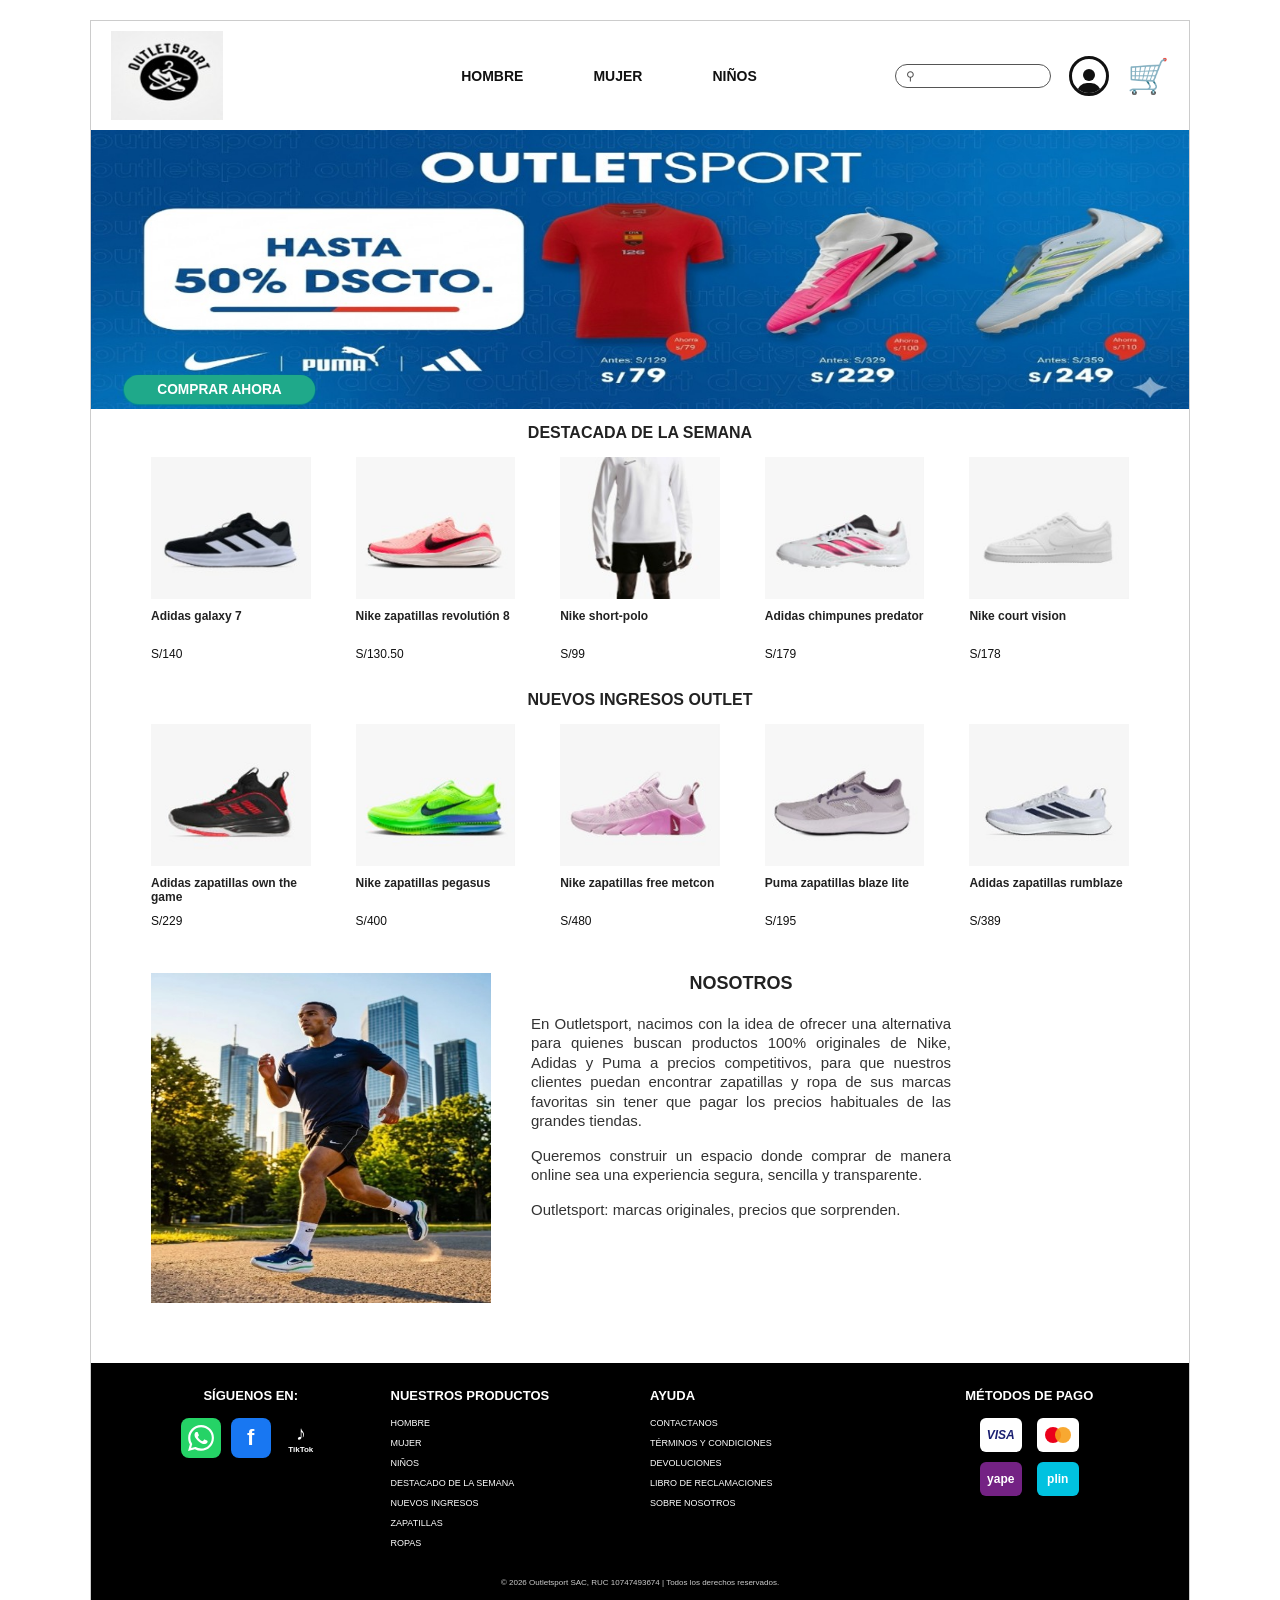
<file: outletsport-main/index.html>
<!DOCTYPE html>
<html lang="es">
<head>
    <meta charset="UTF-8">
    <meta name="viewport" content="width=device-width, initial-scale=1.0">
    <title>OutletSport</title>
    <link rel="stylesheet" href="css/index.css">
</head>
<body>

    <div class="contenedor">

        <header class="encabezado">
            <div class="logo">
                <img src="img/hombres/img logo.jpg" alt="Logo OutletSport">
            </div>

            <nav class="menu">
                <a href="hombre.html">HOMBRE</a>
                <a href="#mujer">MUJER</a>
                <a href="#ninos">NIÑOS</a>
            </nav>

            <div class="acciones">
                <div class="busqueda">
                    <span class="lupa">&#9906;</span>
                    <input type="search" aria-label="Buscar productos">
                </div>

                <a href="#cuenta" class="icono-cuenta" aria-label="Mi cuenta">
                    <span class="cabeza"></span>
                    <span class="cuerpo"></span>
                </a>

                <a href="#carrito" class="icono-carrito" aria-label="Carrito">&#128722;</a>
            </div>
        </header>

        <main>
            <section class="banner" id="hombre">
                <img src="img/banner.png" alt="OutletSport: hasta 50% de descuento en Nike, Puma y Adidas">
                <a href="#destacados" class="boton-comprar">COMPRAR AHORA</a>
            </section>

            <section class="productos" id="destacados">
                <h2>DESTACADA DE LA SEMANA</h2>

                <div class="lista-productos">
                    <article class="producto">
                        <img src="img/outlet-sport/-1.jpg" alt="Adidas galaxy 7">
                        <h3>Adidas galaxy 7</h3>
                        <strong>S/140</strong>
                    </article>

                    <article class="producto">
                        <img src="img/outlet-sport/-2.jpg" alt="Nike zapatillas revolution 8">
                        <h3>Nike zapatillas revolutión 8</h3>
                        <strong>S/130.50</strong>
                    </article>

                    <article class="producto">
                        <img src="img/outlet-sport/-3.jpg" alt="Nike short-polo">
                        <h3>Nike short-polo</h3>
                        <strong>S/99</strong>
                    </article>

                    <article class="producto">
                        <img src="img/outlet-sport/-4.jpg" alt="Adidas chimpunes predator">
                        <h3>Adidas chimpunes predator</h3>
                        <strong>S/179</strong>
                    </article>

                    <article class="producto">
                        <img src="img/outlet-sport/-5.jpg" alt="Nike court vision">
                        <h3>Nike court vision</h3>
                        <strong>S/178</strong>
                    </article>
                </div>
            </section>

            <section class="productos" id="mujer">
                <h2>NUEVOS INGRESOS OUTLET</h2>

                <div class="lista-productos">
                    <article class="producto">
                        <img src="img/outlet-sport/-6.jpg" alt="Adidas zapatillas own the game">
                        <h3>Adidas zapatillas own the game</h3>
                        <strong>S/229</strong>
                    </article>

                    <article class="producto">
                        <img src="img/outlet-sport/-7.jpg" alt="Nike zapatillas pegasus">
                        <h3>Nike zapatillas pegasus</h3>
                        <strong>S/400</strong>
                    </article>

                    <article class="producto">
                        <img src="img/outlet-sport/-8.jpg" alt="Nike zapatillas free metcon">
                        <h3>Nike zapatillas free metcon</h3>
                        <strong>S/480</strong>
                    </article>

                    <article class="producto">
                        <img src="img/outlet-sport/-9.jpg" alt="Puma zapatillas blaze lite">
                        <h3>Puma zapatillas blaze lite</h3>
                        <strong>S/195</strong>
                    </article>

                    <article class="producto">
                        <img src="img/outlet-sport/-10.jpg" alt="Adidas zapatillas rumblaze">
                        <h3>Adidas zapatillas rumblaze</h3>
                        <strong>S/389</strong>
                    </article>
                </div>
            </section>

            <section class="nosotros" id="ninos">
                <img src="img/outlet-sport/corredor.jpg" alt="Deportista corriendo en la ciudad">

                <div class="texto-nosotros">
                    <h2>NOSOTROS</h2>
                    <p>
                        En Outletsport, nacimos con la idea de ofrecer una
                        alternativa para quienes buscan productos 100% originales
                        de Nike, Adidas y Puma a precios competitivos, para que
                        nuestros clientes puedan encontrar zapatillas y ropa de sus
                        marcas favoritas sin tener que pagar los precios habituales
                        de las grandes tiendas.
                    </p>
                    <p>
                        Queremos construir un espacio donde comprar de manera
                        online sea una experiencia segura, sencilla y transparente.
                    </p>
                    <p>Outletsport: marcas originales, precios que sorprenden.</p>
                </div>
            </section>
        </main>

        <footer class="pie">
            <div class="columnas-pie">
                <div class="columna">
                    <h3>SÍGUENOS EN:</h3>
                    <div class="redes">
                        <a href="#" class="red whatsapp" aria-label="WhatsApp"><svg viewBox="0 0 24 24" aria-hidden="true"><path d="M17.472 14.382c-.297-.149-1.758-.867-2.03-.967-.273-.099-.471-.148-.67.15-.197.297-.767.966-.94 1.164-.173.199-.347.223-.644.075-.297-.15-1.255-.463-2.39-1.475-.883-.788-1.48-1.761-1.653-2.059-.173-.297-.018-.458.13-.606.134-.133.298-.347.446-.52.149-.174.198-.298.298-.497.099-.198.05-.371-.025-.52-.075-.149-.669-1.612-.916-2.207-.242-.579-.487-.5-.669-.51-.173-.008-.371-.01-.57-.01-.198 0-.52.074-.792.372-.272.297-1.04 1.016-1.04 2.479 0 1.462 1.065 2.875 1.213 3.074.149.198 2.096 3.2 5.077 4.487.709.306 1.262.489 1.694.625.712.227 1.36.195 1.871.118.571-.085 1.758-.719 2.006-1.413.248-.694.248-1.289.173-1.413-.074-.124-.272-.198-.57-.347m-5.421 7.403h-.004a9.87 9.87 0 0 1-5.031-1.378l-.361-.214-3.741.982.998-3.648-.235-.374a9.86 9.86 0 0 1-1.51-5.26c.001-5.45 4.436-9.884 9.888-9.884 2.64 0 5.122 1.03 6.988 2.898a9.825 9.825 0 0 1 2.893 6.994c-.003 5.45-4.437 9.884-9.885 9.884m8.413-18.297A11.815 11.815 0 0 0 12.05 0C5.495 0 .16 5.335.157 11.892c0 2.096.547 4.142 1.588 5.945L.057 24l6.305-1.654a11.882 11.882 0 0 0 5.683 1.448h.005c6.554 0 11.89-5.335 11.893-11.893a11.821 11.821 0 0 0-3.48-8.413Z"/></svg></a>
                        <a href="#" class="red facebook" aria-label="Facebook">f</a>
                        <a href="#" class="red tiktok" aria-label="TikTok">&#9834;<span>TikTok</span></a>
                    </div>
                </div>

                <div class="columna">
                    <h3>NUESTROS PRODUCTOS</h3>
                    <a href="hombre.html">HOMBRE</a>
                    <a href="#mujer">MUJER</a>
                    <a href="#ninos">NIÑOS</a>
                    <a href="#destacados">DESTACADO DE LA SEMANA</a>
                    <a href="#mujer">NUEVOS INGRESOS</a>
                    <a href="#">ZAPATILLAS</a>
                    <a href="#">ROPAS</a>
                </div>

                <div class="columna">
                    <h3>AYUDA</h3>
                    <a href="#">CONTACTANOS</a>
                    <a href="#">TÉRMINOS Y CONDICIONES</a>
                    <a href="#">DEVOLUCIONES</a>
                    <a href="#">LIBRO DE RECLAMACIONES</a>
                    <a href="#ninos">SOBRE NOSOTROS</a>
                </div>

                <div class="columna">
                    <h3>MÉTODOS DE PAGO</h3>
                    <div class="pagos">
                        <span class="pago visa">VISA</span>
                        <span class="pago mastercard"><i></i><i></i></span>
                        <span class="pago yape">yape</span>
                        <span class="pago plin">plin</span>
                    </div>
                </div>
            </div>

            <p class="copy">© 2026 Outletsport SAC, RUC 10747493674 | Todos los derechos reservados.</p>
        </footer>

    </div>

</body>
</html>
</file>
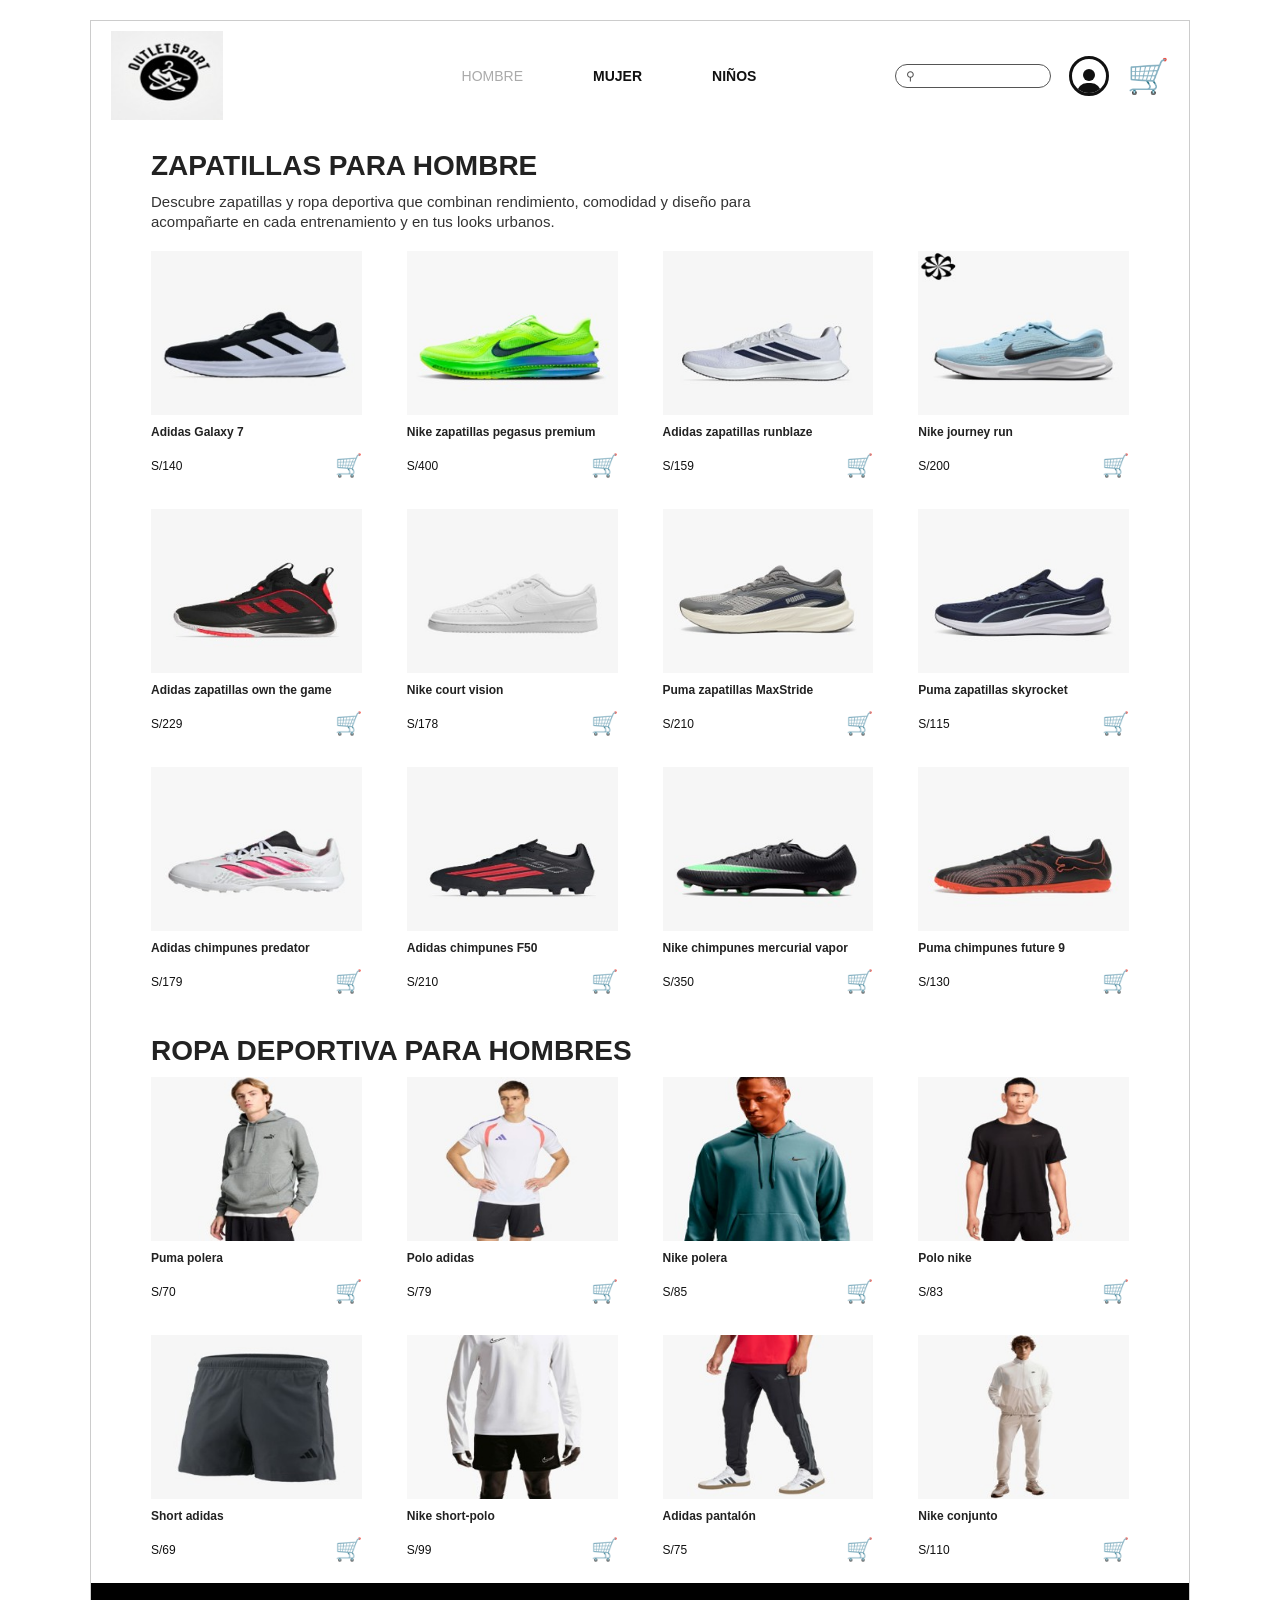
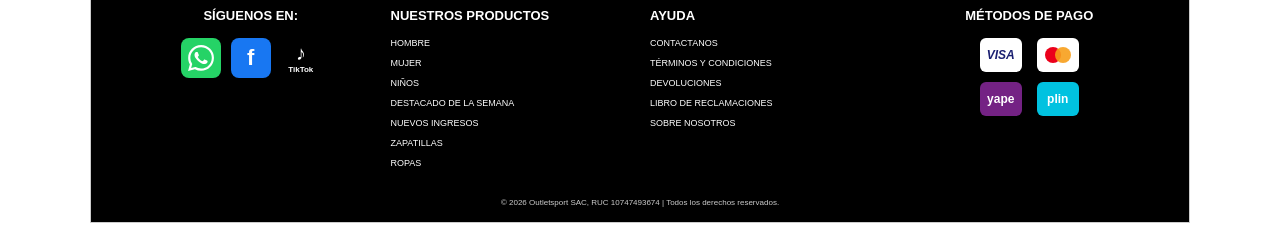
<file: outletsport-main/hombre.html>
<!DOCTYPE html>
<html lang="es">
<head>
    <meta charset="UTF-8">
    <meta name="viewport" content="width=device-width, initial-scale=1.0">
    <title>Hombre | OutletSport</title>
    <link rel="stylesheet" href="css/index.css">
    <link rel="stylesheet" href="css/hombre.css">
</head>
<body>

    <div class="contenedor">

        <header class="encabezado">
            <a href="outlet-sport.html" class="logo">
                <img src="img/hombres/img logo.jpg" alt="Logo OutletSport">
            </a>

            <nav class="menu">
                <a href="hombre.html" class="activo">HOMBRE</a>
                <a href="mujer.html">MUJER</a>
                <a href="niños.html">NIÑOS</a>
            </nav>

            <div class="acciones">
                <div class="busqueda">
                    <span class="lupa">&#9906;</span>
                    <input type="search" aria-label="Buscar productos">
                </div>

                <a href="#cuenta" class="icono-cuenta" aria-label="Mi cuenta">
                    <span class="cabeza"></span>
                    <span class="cuerpo"></span>
                </a>

                <a href="#carrito" class="icono-carrito" aria-label="Carrito">&#128722;</a>
            </div>
        </header>

        <main>
            <section class="catalogo" id="zapatillas">
                <h1>ZAPATILLAS PARA HOMBRE</h1>
                <p class="descripcion">
                    Descubre zapatillas y ropa deportiva que combinan rendimiento,
                    comodidad y diseño para acompañarte en cada entrenamiento y en
                    tus looks urbanos.
                </p>

                <div class="lista-catalogo">
                    <article class="item">
                        <img src="img/hombres/img 1.jpg" alt="Adidas Galaxy 7">
                        <h3>Adidas Galaxy 7</h3>
                        <div class="precio">
                            <strong>S/140</strong>
                            <a href="#carrito" class="agregar" aria-label="Agregar al carrito">&#128722;</a>
                        </div>
                    </article>

                    <article class="item">
                        <img src="img/hombres/img 2.jpg" alt="Nike zapatillas pegasus premium">
                        <h3>Nike zapatillas pegasus premium</h3>
                        <div class="precio">
                            <strong>S/400</strong>
                            <a href="#carrito" class="agregar" aria-label="Agregar al carrito">&#128722;</a>
                        </div>
                    </article>

                    <article class="item">
                        <img src="img/hombres/img 3.jpg" alt="Adidas zapatillas runblaze">
                        <h3>Adidas zapatillas runblaze</h3>
                        <div class="precio">
                            <strong>S/159</strong>
                            <a href="#carrito" class="agregar" aria-label="Agregar al carrito">&#128722;</a>
                        </div>
                    </article>

                    <article class="item">
                        <img src="img/hombres/img 4.jpg" alt="Nike journey run">
                        <h3>Nike journey run</h3>
                        <div class="precio">
                            <strong>S/200</strong>
                            <a href="#carrito" class="agregar" aria-label="Agregar al carrito">&#128722;</a>
                        </div>
                    </article>

                    <article class="item">
                        <img src="img/hombres/img 5.jpg" alt="Adidas zapatillas own the game">
                        <h3>Adidas zapatillas own the game</h3>
                        <div class="precio">
                            <strong>S/229</strong>
                            <a href="#carrito" class="agregar" aria-label="Agregar al carrito">&#128722;</a>
                        </div>
                    </article>

                    <article class="item">
                        <img src="img/hombres/img 6.jpg" alt="Nike court vision">
                        <h3>Nike court vision</h3>
                        <div class="precio">
                            <strong>S/178</strong>
                            <a href="#carrito" class="agregar" aria-label="Agregar al carrito">&#128722;</a>
                        </div>
                    </article>

                    <article class="item">
                        <img src="img/hombres/img 7.jpg" alt="Puma zapatillas MaxStride">
                        <h3>Puma zapatillas MaxStride</h3>
                        <div class="precio">
                            <strong>S/210</strong>
                            <a href="#carrito" class="agregar" aria-label="Agregar al carrito">&#128722;</a>
                        </div>
                    </article>

                    <article class="item">
                        <img src="img/hombres/img 8.jpg" alt="Puma zapatillas skyrocket">
                        <h3>Puma zapatillas skyrocket</h3>
                        <div class="precio">
                            <strong>S/115</strong>
                            <a href="#carrito" class="agregar" aria-label="Agregar al carrito">&#128722;</a>
                        </div>
                    </article>

                    <article class="item">
                        <img src="img/hombres/img 9.jpg" alt="Adidas chimpunes predator">
                        <h3>Adidas chimpunes predator</h3>
                        <div class="precio">
                            <strong>S/179</strong>
                            <a href="#carrito" class="agregar" aria-label="Agregar al carrito">&#128722;</a>
                        </div>
                    </article>

                    <article class="item">
                        <img src="img/hombres/img 10.jpg" alt="Adidas chimpunes F50">
                        <h3>Adidas chimpunes F50</h3>
                        <div class="precio">
                            <strong>S/210</strong>
                            <a href="#carrito" class="agregar" aria-label="Agregar al carrito">&#128722;</a>
                        </div>
                    </article>

                    <article class="item">
                        <img src="img/hombres/img 11.jpg" alt="Nike chimpunes mercurial vapor">
                        <h3>Nike chimpunes mercurial vapor</h3>
                        <div class="precio">
                            <strong>S/350</strong>
                            <a href="#carrito" class="agregar" aria-label="Agregar al carrito">&#128722;</a>
                        </div>
                    </article>

                    <article class="item">
                        <img src="img/hombres/img 12.jpg" alt="Puma chimpunes future 9">
                        <h3>Puma chimpunes future 9</h3>
                        <div class="precio">
                            <strong>S/130</strong>
                            <a href="#carrito" class="agregar" aria-label="Agregar al carrito">&#128722;</a>
                        </div>
                    </article>
                </div>
            </section>

            <section class="catalogo" id="ropa">
                <h2>ROPA DEPORTIVA PARA HOMBRES</h2>

                <div class="lista-catalogo">
                    <article class="item">
                        <img src="img/hombres/img 13.jpg" alt="Puma polera">
                        <h3>Puma polera</h3>
                        <div class="precio">
                            <strong>S/70</strong>
                            <a href="#carrito" class="agregar" aria-label="Agregar al carrito">&#128722;</a>
                        </div>
                    </article>

                    <article class="item">
                        <img src="img/hombres/img14.jpg" alt="Polo adidas">
                        <h3>Polo adidas</h3>
                        <div class="precio">
                            <strong>S/79</strong>
                            <a href="#carrito" class="agregar" aria-label="Agregar al carrito">&#128722;</a>
                        </div>
                    </article>

                    <article class="item">
                        <img src="img/hombres/img 15.jpg" alt="Nike polera">
                        <h3>Nike polera</h3>
                        <div class="precio">
                            <strong>S/85</strong>
                            <a href="#carrito" class="agregar" aria-label="Agregar al carrito">&#128722;</a>
                        </div>
                    </article>

                    <article class="item">
                        <img src="img/hombres/img 16.jpg" alt="Polo nike">
                        <h3>Polo nike</h3>
                        <div class="precio">
                            <strong>S/83</strong>
                            <a href="#carrito" class="agregar" aria-label="Agregar al carrito">&#128722;</a>
                        </div>
                    </article>

                    <article class="item">
                        <img src="img/hombres/img 17.jpg" alt="Short adidas">
                        <h3>Short adidas</h3>
                        <div class="precio">
                            <strong>S/69</strong>
                            <a href="#carrito" class="agregar" aria-label="Agregar al carrito">&#128722;</a>
                        </div>
                    </article>

                    <article class="item">
                        <img src="img/hombres/img 18.jpg" alt="Nike short-polo">
                        <h3>Nike short-polo</h3>
                        <div class="precio">
                            <strong>S/99</strong>
                            <a href="#carrito" class="agregar" aria-label="Agregar al carrito">&#128722;</a>
                        </div>
                    </article>

                    <article class="item">
                        <img src="img/hombres/img 19.jpg" alt="Adidas pantalón">
                        <h3>Adidas pantalón</h3>
                        <div class="precio">
                            <strong>S/75</strong>
                            <a href="#carrito" class="agregar" aria-label="Agregar al carrito">&#128722;</a>
                        </div>
                    </article>

                    <article class="item">
                        <img src="img/hombres/img 20.jpg" alt="Nike conjunto">
                        <h3>Nike conjunto</h3>
                        <div class="precio">
                            <strong>S/110</strong>
                            <a href="#carrito" class="agregar" aria-label="Agregar al carrito">&#128722;</a>
                        </div>
                    </article>
                </div>
            </section>
        </main>

        <footer class="pie">
            <div class="columnas-pie">
                <div class="columna">
                    <h3>SÍGUENOS EN:</h3>
                    <div class="redes">
                        <a href="#" class="red whatsapp" aria-label="WhatsApp"><svg viewBox="0 0 24 24" aria-hidden="true"><path d="M17.472 14.382c-.297-.149-1.758-.867-2.03-.967-.273-.099-.471-.148-.67.15-.197.297-.767.966-.94 1.164-.173.199-.347.223-.644.075-.297-.15-1.255-.463-2.39-1.475-.883-.788-1.48-1.761-1.653-2.059-.173-.297-.018-.458.13-.606.134-.133.298-.347.446-.52.149-.174.198-.298.298-.497.099-.198.05-.371-.025-.52-.075-.149-.669-1.612-.916-2.207-.242-.579-.487-.5-.669-.51-.173-.008-.371-.01-.57-.01-.198 0-.52.074-.792.372-.272.297-1.04 1.016-1.04 2.479 0 1.462 1.065 2.875 1.213 3.074.149.198 2.096 3.2 5.077 4.487.709.306 1.262.489 1.694.625.712.227 1.36.195 1.871.118.571-.085 1.758-.719 2.006-1.413.248-.694.248-1.289.173-1.413-.074-.124-.272-.198-.57-.347m-5.421 7.403h-.004a9.87 9.87 0 0 1-5.031-1.378l-.361-.214-3.741.982.998-3.648-.235-.374a9.86 9.86 0 0 1-1.51-5.26c.001-5.45 4.436-9.884 9.888-9.884 2.64 0 5.122 1.03 6.988 2.898a9.825 9.825 0 0 1 2.893 6.994c-.003 5.45-4.437 9.884-9.885 9.884m8.413-18.297A11.815 11.815 0 0 0 12.05 0C5.495 0 .16 5.335.157 11.892c0 2.096.547 4.142 1.588 5.945L.057 24l6.305-1.654a11.882 11.882 0 0 0 5.683 1.448h.005c6.554 0 11.89-5.335 11.893-11.893a11.821 11.821 0 0 0-3.48-8.413Z"/></svg></a>
                        <a href="#" class="red facebook" aria-label="Facebook">f</a>
                        <a href="#" class="red tiktok" aria-label="TikTok">&#9834;<span>TikTok</span></a>
                    </div>
                </div>

                <div class="columna">
                    <h3>NUESTROS PRODUCTOS</h3>
                    <a href="hombre.html">HOMBRE</a>
                    <a href="mujer.html">MUJER</a>
                    <a href="niños.html">NIÑOS</a>
                    <a href="outlet-sport.html#destacados">DESTACADO DE LA SEMANA</a>
                    <a href="outlet-sport.html#mujer">NUEVOS INGRESOS</a>
                    <a href="#zapatillas">ZAPATILLAS</a>
                    <a href="#ropa">ROPAS</a>
                </div>

                <div class="columna">
                    <h3>AYUDA</h3>
                    <a href="#">CONTACTANOS</a>
                    <a href="#">TÉRMINOS Y CONDICIONES</a>
                    <a href="#">DEVOLUCIONES</a>
                    <a href="#">LIBRO DE RECLAMACIONES</a>
                    <a href="outlet-sport.html#ninos">SOBRE NOSOTROS</a>
                </div>

                <div class="columna">
                    <h3>MÉTODOS DE PAGO</h3>
                    <div class="pagos">
                        <span class="pago visa">VISA</span>
                        <span class="pago mastercard"><i></i><i></i></span>
                        <span class="pago yape">yape</span>
                        <span class="pago plin">plin</span>
                    </div>
                </div>
            </div>

            <p class="copy">© 2026 Outletsport SAC, RUC 10747493674 | Todos los derechos reservados.</p>
        </footer>

    </div>

</body>
</html>
</file>
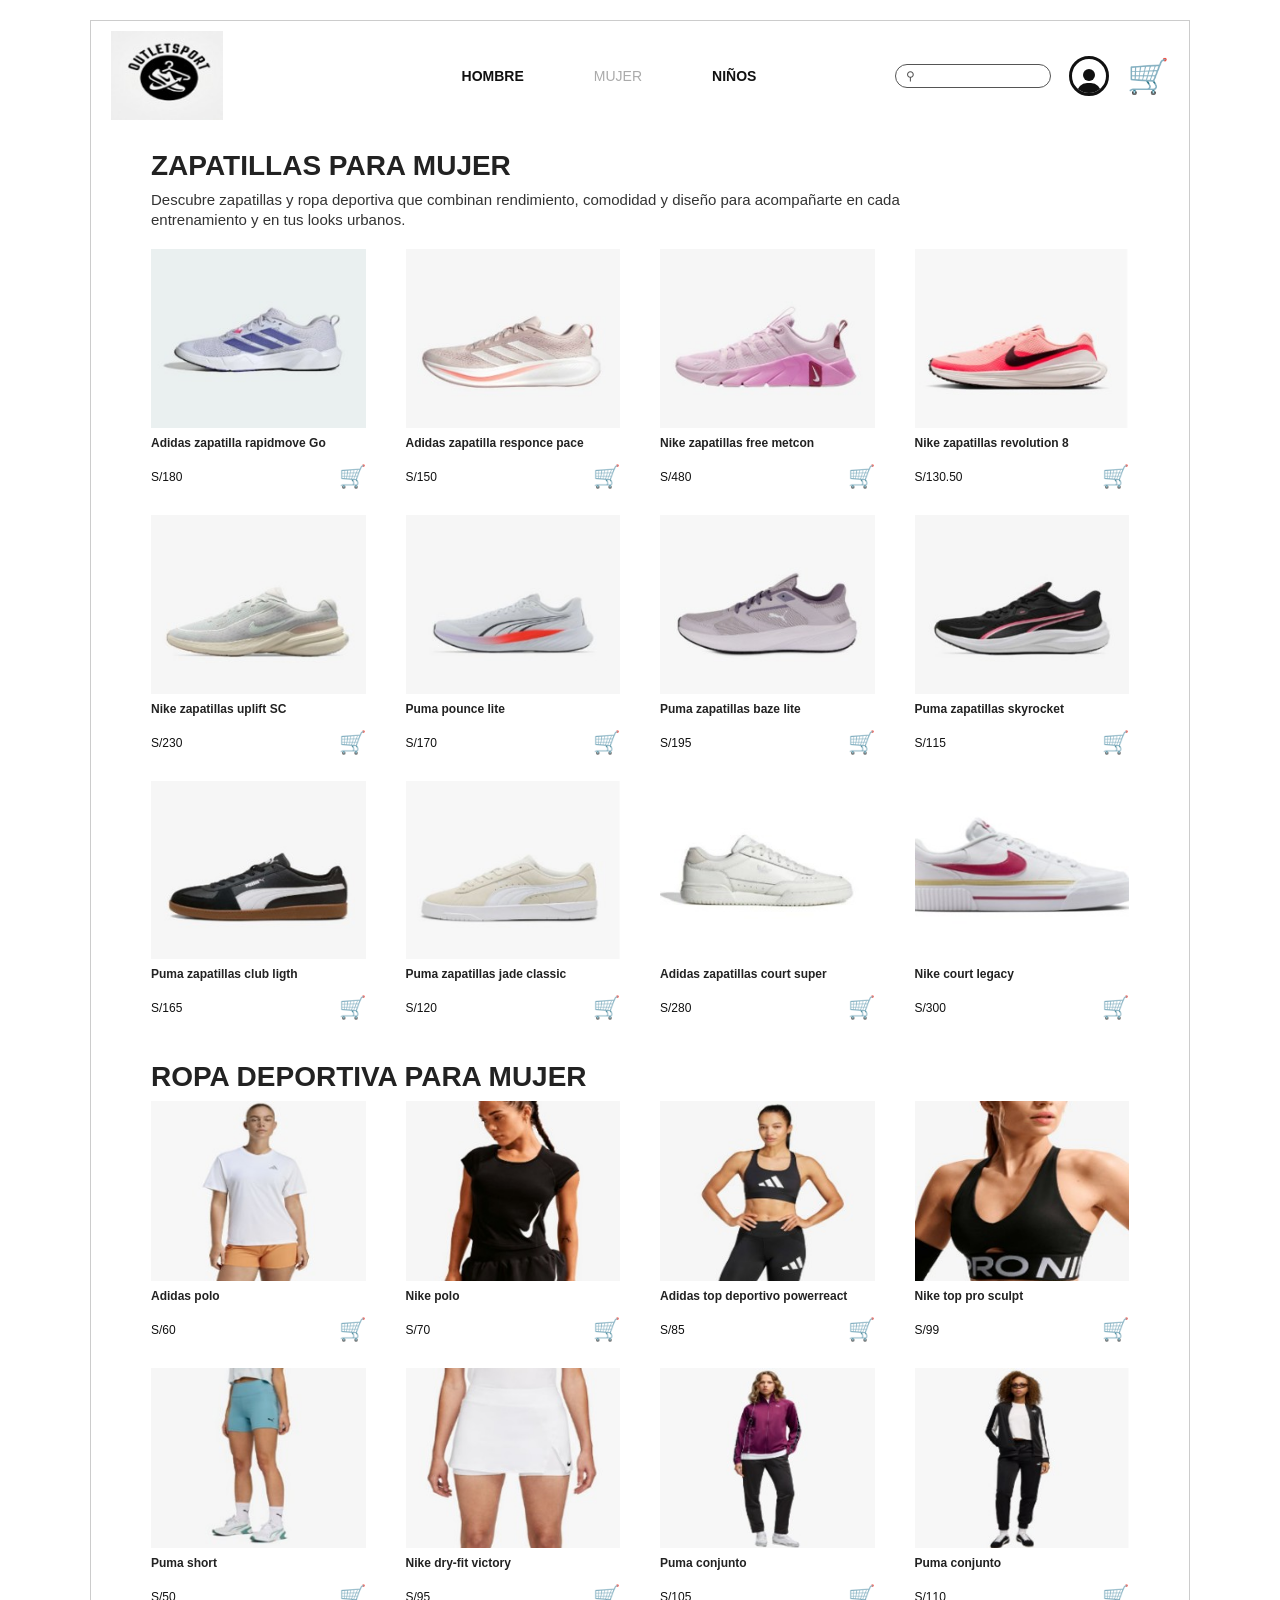
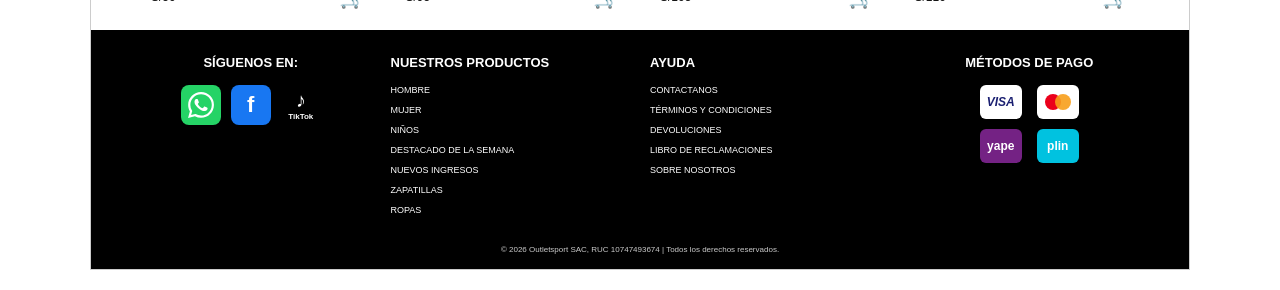
<file: outletsport-main/mujer.html>
<!DOCTYPE html>
<html lang="es">
<head>
    <meta charset="UTF-8">
    <meta name="viewport" content="width=device-width, initial-scale=1.0">
    <title>Mujer | OutletSport</title>
    <link rel="stylesheet" href="css/index.css">
    <link rel="stylesheet" href="css/mujer.css">
</head>
<body>

    <div class="contenedor">

        <header class="encabezado">
            <a href="outlet-sport.html" class="logo">
                <img src="img/hombres/img logo.jpg" alt="Logo OutletSport">
            </a>

            <nav class="menu">
                <a href="hombre.html">HOMBRE</a>
                <a href="mujer.html" class="activo">MUJER</a>
                <a href="niños.html">NIÑOS</a>
            </nav>

            <div class="acciones">
                <div class="busqueda">
                    <span class="lupa">&#9906;</span>
                    <input type="search" aria-label="Buscar productos">
                </div>

                <a href="#cuenta" class="icono-cuenta" aria-label="Mi cuenta">
                    <span class="cabeza"></span>
                    <span class="cuerpo"></span>
                </a>

                <a href="#carrito" class="icono-carrito" aria-label="Carrito">&#128722;</a>
            </div>
        </header>

        <main>
            <section class="catalogo" id="zapatillas">
                <h1>ZAPATILLAS PARA MUJER</h1>
                <p class="descripcion">
                    Descubre zapatillas y ropa deportiva que combinan rendimiento,
                    comodidad y diseño para acompañarte en cada entrenamiento y en
                    tus looks urbanos.
                </p>

                <div class="lista-catalogo">
                    <article class="item">
                        <img src="img/mujer/girl 1.jpg" alt="Adidas zapatilla rapidmove Go">
                        <h3>Adidas zapatilla rapidmove Go</h3>
                        <div class="precio">
                            <strong>S/180</strong>
                            <a href="#carrito" class="agregar" aria-label="Agregar al carrito">&#128722;</a>
                        </div>
                    </article>

                    <article class="item">
                        <img src="img/mujer/girl 2.jpg" alt="Adidas zapatilla responce pace">
                        <h3>Adidas zapatilla responce pace</h3>
                        <div class="precio">
                            <strong>S/150</strong>
                            <a href="#carrito" class="agregar" aria-label="Agregar al carrito">&#128722;</a>
                        </div>
                    </article>

                    <article class="item">
                        <img src="img/mujer/girl 3.jpg" alt="Nike zapatillas free metcon">
                        <h3>Nike zapatillas free metcon</h3>
                        <div class="precio">
                            <strong>S/480</strong>
                            <a href="#carrito" class="agregar" aria-label="Agregar al carrito">&#128722;</a>
                        </div>
                    </article>

                    <article class="item">
                        <img src="img/mujer/girl 4.jpg" alt="Nike zapatillas revolution 8">
                        <h3>Nike zapatillas revolution 8</h3>
                        <div class="precio">
                            <strong>S/130.50</strong>
                            <a href="#carrito" class="agregar" aria-label="Agregar al carrito">&#128722;</a>
                        </div>
                    </article>

                    <article class="item">
                        <img src="img/mujer/girl 5.jpg" alt="Nike zapatillas uplift SC">
                        <h3>Nike zapatillas uplift SC</h3>
                        <div class="precio">
                            <strong>S/230</strong>
                            <a href="#carrito" class="agregar" aria-label="Agregar al carrito">&#128722;</a>
                        </div>
                    </article>

                    <article class="item">
                        <img src="img/mujer/girl 6.jpg" alt="Puma pounce lite">
                        <h3>Puma pounce lite</h3>
                        <div class="precio">
                            <strong>S/170</strong>
                            <a href="#carrito" class="agregar" aria-label="Agregar al carrito">&#128722;</a>
                        </div>
                    </article>

                    <article class="item">
                        <img src="img/mujer/girl 7.jpg" alt="Puma zapatillas baze lite">
                        <h3>Puma zapatillas baze lite</h3>
                        <div class="precio">
                            <strong>S/195</strong>
                            <a href="#carrito" class="agregar" aria-label="Agregar al carrito">&#128722;</a>
                        </div>
                    </article>

                    <article class="item">
                        <img src="img/mujer/girl 8.jpg" alt="Puma zapatillas skyrocket">
                        <h3>Puma zapatillas skyrocket</h3>
                        <div class="precio">
                            <strong>S/115</strong>
                            <a href="#carrito" class="agregar" aria-label="Agregar al carrito">&#128722;</a>
                        </div>
                    </article>

                    <article class="item">
                        <img src="img/mujer/girl 9.jpg" alt="Puma zapatillas club ligth">
                        <h3>Puma zapatillas club ligth</h3>
                        <div class="precio">
                            <strong>S/165</strong>
                            <a href="#carrito" class="agregar" aria-label="Agregar al carrito">&#128722;</a>
                        </div>
                    </article>

                    <article class="item">
                        <img src="img/mujer/girl 10.jpg" alt="Puma zapatillas jade classic">
                        <h3>Puma zapatillas jade classic</h3>
                        <div class="precio">
                            <strong>S/120</strong>
                            <a href="#carrito" class="agregar" aria-label="Agregar al carrito">&#128722;</a>
                        </div>
                    </article>

                    <article class="item">
                        <img src="img/mujer/girl 11.jpg" alt="Adidas zapatillas court super">
                        <h3>Adidas zapatillas court super</h3>
                        <div class="precio">
                            <strong>S/280</strong>
                            <a href="#carrito" class="agregar" aria-label="Agregar al carrito">&#128722;</a>
                        </div>
                    </article>

                    <article class="item">
                        <img src="img/mujer/girl 2.0.jpg" alt="Nike court legacy">
                        <h3>Nike court legacy</h3>
                        <div class="precio">
                            <strong>S/300</strong>
                            <a href="#carrito" class="agregar" aria-label="Agregar al carrito">&#128722;</a>
                        </div>
                    </article>
                </div>
            </section>

            <section class="catalogo" id="ropa">
                <h2>ROPA DEPORTIVA PARA MUJER</h2>

                <div class="lista-catalogo">
                    <article class="item">
                        <img src="img/mujer/girl 13.jpg" alt="Adidas polo">
                        <h3>Adidas polo</h3>
                        <div class="precio">
                            <strong>S/60</strong>
                            <a href="#carrito" class="agregar" aria-label="Agregar al carrito">&#128722;</a>
                        </div>
                    </article>

                    <article class="item">
                        <img src="img/mujer/girl 14.jpg" alt="Nike polo">
                        <h3>Nike polo</h3>
                        <div class="precio">
                            <strong>S/70</strong>
                            <a href="#carrito" class="agregar" aria-label="Agregar al carrito">&#128722;</a>
                        </div>
                    </article>

                    <article class="item">
                        <img src="img/mujer/girl 15.jpg" alt="Adidas top deportivo powerreact">
                        <h3>Adidas top deportivo powerreact</h3>
                        <div class="precio">
                            <strong>S/85</strong>
                            <a href="#carrito" class="agregar" aria-label="Agregar al carrito">&#128722;</a>
                        </div>
                    </article>

                    <article class="item">
                        <img src="img/mujer/girl 16.jpg" alt="Nike top pro sculpt">
                        <h3>Nike top pro sculpt</h3>
                        <div class="precio">
                            <strong>S/99</strong>
                            <a href="#carrito" class="agregar" aria-label="Agregar al carrito">&#128722;</a>
                        </div>
                    </article>

                    <article class="item">
                        <img src="img/mujer/girl 17.jpg" alt="Puma short">
                        <h3>Puma short</h3>
                        <div class="precio">
                            <strong>S/50</strong>
                            <a href="#carrito" class="agregar" aria-label="Agregar al carrito">&#128722;</a>
                        </div>
                    </article>

                    <article class="item">
                        <img src="img/mujer/girl 18.jpg" alt="Nike dry-fit victory">
                        <h3>Nike dry-fit victory</h3>
                        <div class="precio">
                            <strong>S/95</strong>
                            <a href="#carrito" class="agregar" aria-label="Agregar al carrito">&#128722;</a>
                        </div>
                    </article>

                    <article class="item">
                        <img src="img/mujer/girl 19.jpg" alt="Puma conjunto">
                        <h3>Puma conjunto</h3>
                        <div class="precio">
                            <strong>S/105</strong>
                            <a href="#carrito" class="agregar" aria-label="Agregar al carrito">&#128722;</a>
                        </div>
                    </article>

                    <article class="item">
                        <img src="img/mujer/girl 20.jpg" alt="Puma conjunto">
                        <h3>Puma conjunto</h3>
                        <div class="precio">
                            <strong>S/110</strong>
                            <a href="#carrito" class="agregar" aria-label="Agregar al carrito">&#128722;</a>
                        </div>
                    </article>
                </div>
            </section>
        </main>

        <footer class="pie">
            <div class="columnas-pie">
                <div class="columna">
                    <h3>SÍGUENOS EN:</h3>
                    <div class="redes">
                        <a href="#" class="red whatsapp" aria-label="WhatsApp"><svg viewBox="0 0 24 24" aria-hidden="true"><path d="M17.472 14.382c-.297-.149-1.758-.867-2.03-.967-.273-.099-.471-.148-.67.15-.197.297-.767.966-.94 1.164-.173.199-.347.223-.644.075-.297-.15-1.255-.463-2.39-1.475-.883-.788-1.48-1.761-1.653-2.059-.173-.297-.018-.458.13-.606.134-.133.298-.347.446-.52.149-.174.198-.298.298-.497.099-.198.05-.371-.025-.52-.075-.149-.669-1.612-.916-2.207-.242-.579-.487-.5-.669-.51-.173-.008-.371-.01-.57-.01-.198 0-.52.074-.792.372-.272.297-1.04 1.016-1.04 2.479 0 1.462 1.065 2.875 1.213 3.074.149.198 2.096 3.2 5.077 4.487.709.306 1.262.489 1.694.625.712.227 1.36.195 1.871.118.571-.085 1.758-.719 2.006-1.413.248-.694.248-1.289.173-1.413-.074-.124-.272-.198-.57-.347m-5.421 7.403h-.004a9.87 9.87 0 0 1-5.031-1.378l-.361-.214-3.741.982.998-3.648-.235-.374a9.86 9.86 0 0 1-1.51-5.26c.001-5.45 4.436-9.884 9.888-9.884 2.64 0 5.122 1.03 6.988 2.898a9.825 9.825 0 0 1 2.893 6.994c-.003 5.45-4.437 9.884-9.885 9.884m8.413-18.297A11.815 11.815 0 0 0 12.05 0C5.495 0 .16 5.335.157 11.892c0 2.096.547 4.142 1.588 5.945L.057 24l6.305-1.654a11.882 11.882 0 0 0 5.683 1.448h.005c6.554 0 11.89-5.335 11.893-11.893a11.821 11.821 0 0 0-3.48-8.413Z"/></svg></a>
                        <a href="#" class="red facebook" aria-label="Facebook">f</a>
                        <a href="#" class="red tiktok" aria-label="TikTok">&#9834;<span>TikTok</span></a>
                    </div>
                </div>

                <div class="columna">
                    <h3>NUESTROS PRODUCTOS</h3>
                    <a href="hombre.html">HOMBRE</a>
                    <a href="mujer.html">MUJER</a>
                    <a href="niños.html">NIÑOS</a>
                    <a href="outlet-sport.html#destacados">DESTACADO DE LA SEMANA</a>
                    <a href="outlet-sport.html#mujer">NUEVOS INGRESOS</a>
                    <a href="#zapatillas">ZAPATILLAS</a>
                    <a href="#ropa">ROPAS</a>
                </div>

                <div class="columna">
                    <h3>AYUDA</h3>
                    <a href="#">CONTACTANOS</a>
                    <a href="#">TÉRMINOS Y CONDICIONES</a>
                    <a href="#">DEVOLUCIONES</a>
                    <a href="#">LIBRO DE RECLAMACIONES</a>
                    <a href="outlet-sport.html#ninos">SOBRE NOSOTROS</a>
                </div>

                <div class="columna">
                    <h3>MÉTODOS DE PAGO</h3>
                    <div class="pagos">
                        <span class="pago visa">VISA</span>
                        <span class="pago mastercard"><i></i><i></i></span>
                        <span class="pago yape">yape</span>
                        <span class="pago plin">plin</span>
                    </div>
                </div>
            </div>

            <p class="copy">© 2026 Outletsport SAC, RUC 10747493674 | Todos los derechos reservados.</p>
        </footer>

    </div>

</body>
</html>
</file>
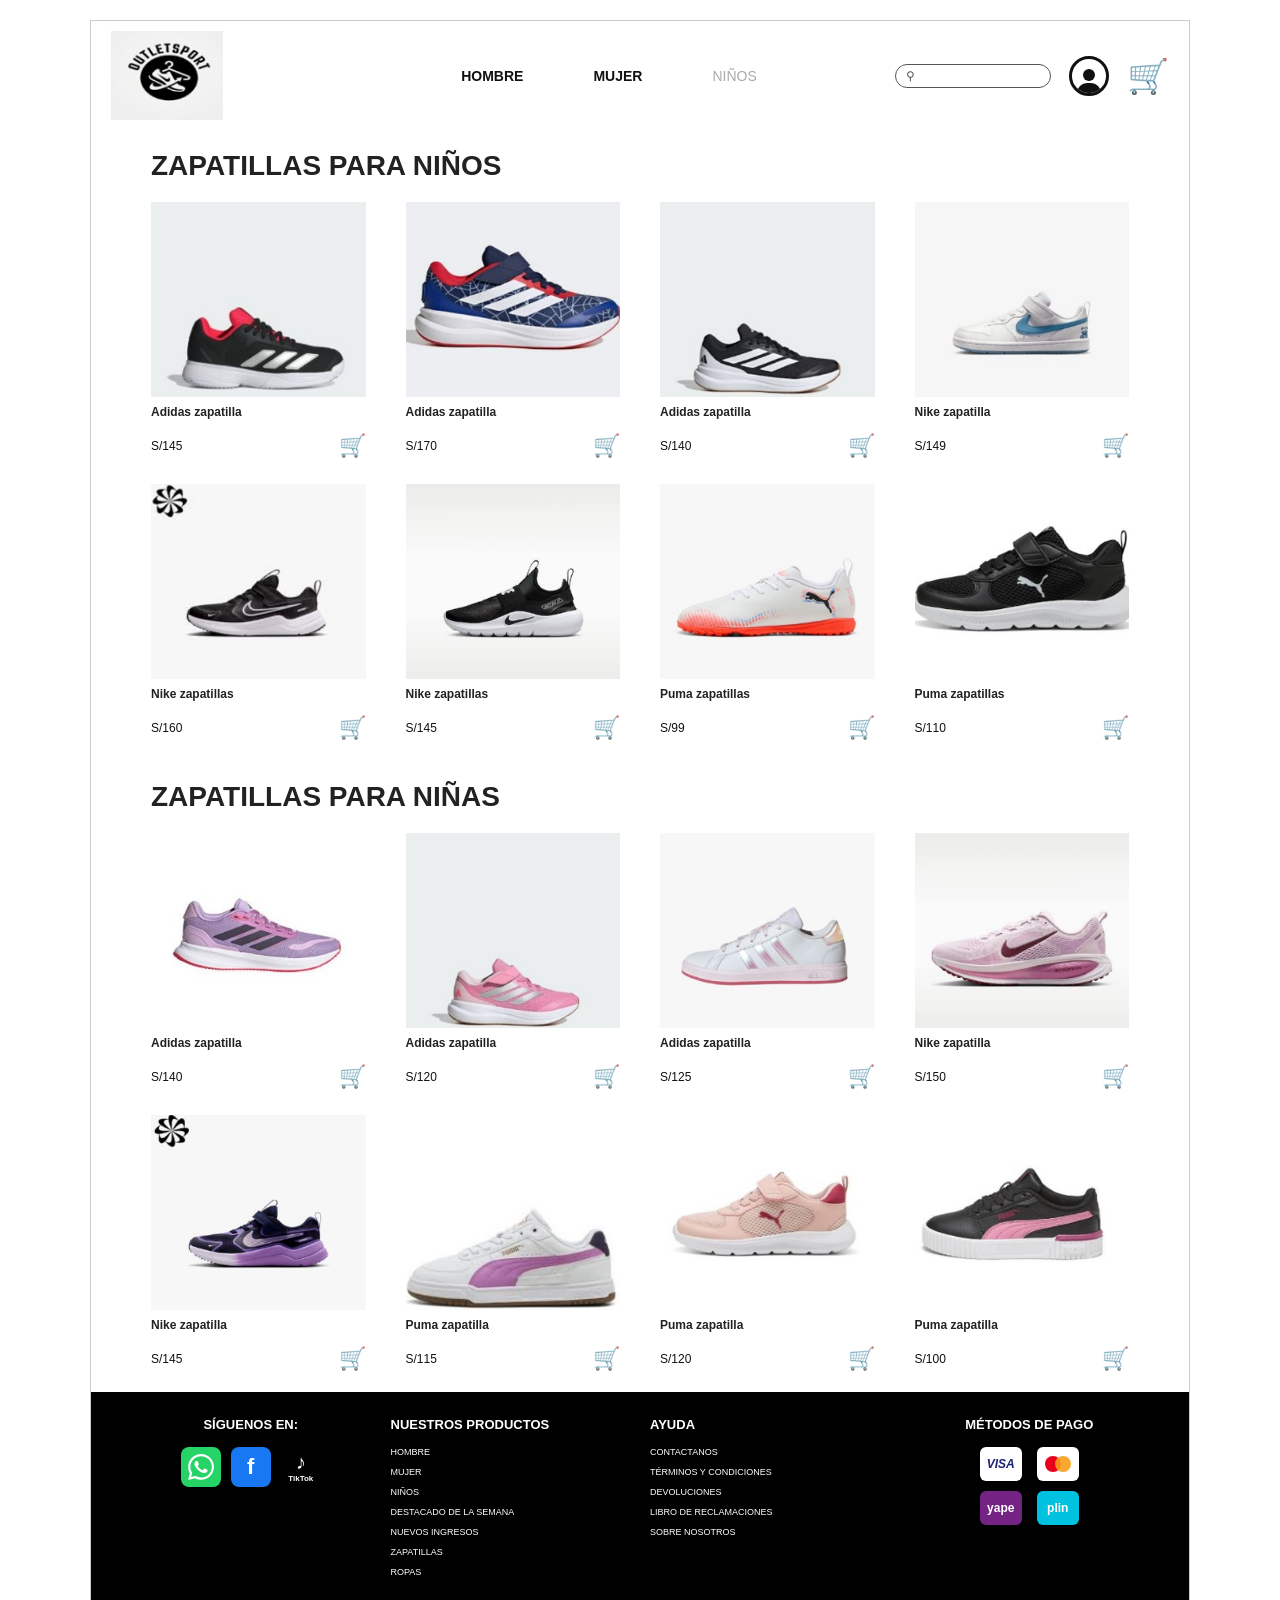
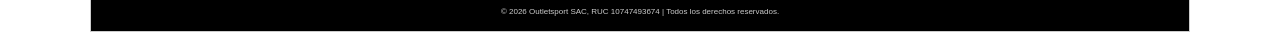
<file: outletsport-main/niños.html>
<!DOCTYPE html>
<html lang="es">
<head>
    <meta charset="UTF-8">
    <meta name="viewport" content="width=device-width, initial-scale=1.0">
    <title>Niños | OutletSport</title>
    <link rel="stylesheet" href="css/index.css">
    <link rel="stylesheet" href="css/niños.css">
</head>
<body>

    <div class="contenedor">

        <header class="encabezado">
            <a href="outlet-sport.html" class="logo">
                <img src="img/hombres/img logo.jpg" alt="Logo OutletSport">
            </a>

            <nav class="menu">
                <a href="hombre.html">HOMBRE</a>
                <a href="mujer.html">MUJER</a>
                <a href="niños.html" class="activo">NIÑOS</a>
            </nav>

            <div class="acciones">
                <div class="busqueda">
                    <span class="lupa">&#9906;</span>
                    <input type="search" aria-label="Buscar productos">
                </div>

                <a href="#cuenta" class="icono-cuenta" aria-label="Mi cuenta">
                    <span class="cabeza"></span>
                    <span class="cuerpo"></span>
                </a>

                <a href="#carrito" class="icono-carrito" aria-label="Carrito">&#128722;</a>
            </div>
        </header>

        <main>
            <section class="catalogo" id="ninos">
                <h1>ZAPATILLAS PARA NIÑOS</h1>

                <div class="lista-catalogo">
                    <article class="item">
                        <img src="img/niños/kids 1.jpg" alt="Adidas zapatilla">
                        <h3>Adidas zapatilla</h3>
                        <div class="precio">
                            <strong>S/145</strong>
                            <a href="#carrito" class="agregar" aria-label="Agregar al carrito">&#128722;</a>
                        </div>
                    </article>

                    <article class="item">
                        <img src="img/niños/kids 2.jpg" alt="Adidas zapatilla">
                        <h3>Adidas zapatilla</h3>
                        <div class="precio">
                            <strong>S/170</strong>
                            <a href="#carrito" class="agregar" aria-label="Agregar al carrito">&#128722;</a>
                        </div>
                    </article>

                    <article class="item">
                        <img src="img/niños/kids 3.jpg" alt="Adidas zapatilla">
                        <h3>Adidas zapatilla</h3>
                        <div class="precio">
                            <strong>S/140</strong>
                            <a href="#carrito" class="agregar" aria-label="Agregar al carrito">&#128722;</a>
                        </div>
                    </article>

                    <article class="item">
                        <img src="img/niños/kids 4.jpg" alt="Nike zapatilla">
                        <h3>Nike zapatilla</h3>
                        <div class="precio">
                            <strong>S/149</strong>
                            <a href="#carrito" class="agregar" aria-label="Agregar al carrito">&#128722;</a>
                        </div>
                    </article>

                    <article class="item">
                        <img src="img/niños/kids 5.jpg" alt="Nike zapatillas">
                        <h3>Nike zapatillas</h3>
                        <div class="precio">
                            <strong>S/160</strong>
                            <a href="#carrito" class="agregar" aria-label="Agregar al carrito">&#128722;</a>
                        </div>
                    </article>

                    <article class="item">
                        <img src="img/niños/kids 6.jpg" alt="Nike zapatillas">
                        <h3>Nike zapatillas</h3>
                        <div class="precio">
                            <strong>S/145</strong>
                            <a href="#carrito" class="agregar" aria-label="Agregar al carrito">&#128722;</a>
                        </div>
                    </article>

                    <article class="item">
                        <img src="img/niños/kids 7.jpg" alt="Puma zapatillas">
                        <h3>Puma zapatillas</h3>
                        <div class="precio">
                            <strong>S/99</strong>
                            <a href="#carrito" class="agregar" aria-label="Agregar al carrito">&#128722;</a>
                        </div>
                    </article>

                    <article class="item">
                        <img src="img/niños/kids 8.jpg" alt="Puma zapatillas">
                        <h3>Puma zapatillas</h3>
                        <div class="precio">
                            <strong>S/110</strong>
                            <a href="#carrito" class="agregar" aria-label="Agregar al carrito">&#128722;</a>
                        </div>
                    </article>
                </div>
            </section>

            <section class="catalogo" id="ninas">
                <h2>ZAPATILLAS PARA NIÑAS</h2>

                <div class="lista-catalogo">
                    <article class="item">
                        <img src="img/niños/kids 9.jpg" alt="Adidas zapatilla">
                        <h3>Adidas zapatilla</h3>
                        <div class="precio">
                            <strong>S/140</strong>
                            <a href="#carrito" class="agregar" aria-label="Agregar al carrito">&#128722;</a>
                        </div>
                    </article>

                    <article class="item">
                        <img src="img/niños/kids 10.jpg" alt="Adidas zapatilla">
                        <h3>Adidas zapatilla</h3>
                        <div class="precio">
                            <strong>S/120</strong>
                            <a href="#carrito" class="agregar" aria-label="Agregar al carrito">&#128722;</a>
                        </div>
                    </article>

                    <article class="item">
                        <img src="img/niños/kids 11.jpg" alt="Adidas zapatilla">
                        <h3>Adidas zapatilla</h3>
                        <div class="precio">
                            <strong>S/125</strong>
                            <a href="#carrito" class="agregar" aria-label="Agregar al carrito">&#128722;</a>
                        </div>
                    </article>

                    <article class="item">
                        <img src="img/niños/kids 12.jpg" alt="Nike zapatilla">
                        <h3>Nike zapatilla</h3>
                        <div class="precio">
                            <strong>S/150</strong>
                            <a href="#carrito" class="agregar" aria-label="Agregar al carrito">&#128722;</a>
                        </div>
                    </article>

                    <article class="item">
                        <img src="img/niños/kids 13.jpg" alt="Nike zapatilla">
                        <h3>Nike zapatilla</h3>
                        <div class="precio">
                            <strong>S/145</strong>
                            <a href="#carrito" class="agregar" aria-label="Agregar al carrito">&#128722;</a>
                        </div>
                    </article>

                    <article class="item">
                        <img src="img/niños/kids 14.jpg" alt="Puma zapatilla">
                        <h3>Puma zapatilla</h3>
                        <div class="precio">
                            <strong>S/115</strong>
                            <a href="#carrito" class="agregar" aria-label="Agregar al carrito">&#128722;</a>
                        </div>
                    </article>

                    <article class="item">
                        <img src="img/niños/kids 15.jpg" alt="Puma zapatilla">
                        <h3>Puma zapatilla</h3>
                        <div class="precio">
                            <strong>S/120</strong>
                            <a href="#carrito" class="agregar" aria-label="Agregar al carrito">&#128722;</a>
                        </div>
                    </article>

                    <article class="item">
                        <img src="img/niños/kids 16.jpg" alt="Puma zapatilla">
                        <h3>Puma zapatilla</h3>
                        <div class="precio">
                            <strong>S/100</strong>
                            <a href="#carrito" class="agregar" aria-label="Agregar al carrito">&#128722;</a>
                        </div>
                    </article>
                </div>
            </section>
        </main>

        <footer class="pie">
            <div class="columnas-pie">
                <div class="columna">
                    <h3>SÍGUENOS EN:</h3>
                    <div class="redes">
                        <a href="#" class="red whatsapp" aria-label="WhatsApp"><svg viewBox="0 0 24 24" aria-hidden="true"><path d="M17.472 14.382c-.297-.149-1.758-.867-2.03-.967-.273-.099-.471-.148-.67.15-.197.297-.767.966-.94 1.164-.173.199-.347.223-.644.075-.297-.15-1.255-.463-2.39-1.475-.883-.788-1.48-1.761-1.653-2.059-.173-.297-.018-.458.13-.606.134-.133.298-.347.446-.52.149-.174.198-.298.298-.497.099-.198.05-.371-.025-.52-.075-.149-.669-1.612-.916-2.207-.242-.579-.487-.5-.669-.51-.173-.008-.371-.01-.57-.01-.198 0-.52.074-.792.372-.272.297-1.04 1.016-1.04 2.479 0 1.462 1.065 2.875 1.213 3.074.149.198 2.096 3.2 5.077 4.487.709.306 1.262.489 1.694.625.712.227 1.36.195 1.871.118.571-.085 1.758-.719 2.006-1.413.248-.694.248-1.289.173-1.413-.074-.124-.272-.198-.57-.347m-5.421 7.403h-.004a9.87 9.87 0 0 1-5.031-1.378l-.361-.214-3.741.982.998-3.648-.235-.374a9.86 9.86 0 0 1-1.51-5.26c.001-5.45 4.436-9.884 9.888-9.884 2.64 0 5.122 1.03 6.988 2.898a9.825 9.825 0 0 1 2.893 6.994c-.003 5.45-4.437 9.884-9.885 9.884m8.413-18.297A11.815 11.815 0 0 0 12.05 0C5.495 0 .16 5.335.157 11.892c0 2.096.547 4.142 1.588 5.945L.057 24l6.305-1.654a11.882 11.882 0 0 0 5.683 1.448h.005c6.554 0 11.89-5.335 11.893-11.893a11.821 11.821 0 0 0-3.48-8.413Z"/></svg></a>
                        <a href="#" class="red facebook" aria-label="Facebook">f</a>
                        <a href="#" class="red tiktok" aria-label="TikTok">&#9834;<span>TikTok</span></a>
                    </div>
                </div>

                <div class="columna">
                    <h3>NUESTROS PRODUCTOS</h3>
                    <a href="hombre.html">HOMBRE</a>
                    <a href="mujer.html">MUJER</a>
                    <a href="niños.html">NIÑOS</a>
                    <a href="outlet-sport.html#destacados">DESTACADO DE LA SEMANA</a>
                    <a href="outlet-sport.html#mujer">NUEVOS INGRESOS</a>
                    <a href="#ninos">ZAPATILLAS</a>
                    <a href="#">ROPAS</a>
                </div>

                <div class="columna">
                    <h3>AYUDA</h3>
                    <a href="#">CONTACTANOS</a>
                    <a href="#">TÉRMINOS Y CONDICIONES</a>
                    <a href="#">DEVOLUCIONES</a>
                    <a href="#">LIBRO DE RECLAMACIONES</a>
                    <a href="outlet-sport.html#ninos">SOBRE NOSOTROS</a>
                </div>

                <div class="columna">
                    <h3>MÉTODOS DE PAGO</h3>
                    <div class="pagos">
                        <span class="pago visa">VISA</span>
                        <span class="pago mastercard"><i></i><i></i></span>
                        <span class="pago yape">yape</span>
                        <span class="pago plin">plin</span>
                    </div>
                </div>
            </div>

            <p class="copy">© 2026 Outletsport SAC, RUC 10747493674 | Todos los derechos reservados.</p>
        </footer>

    </div>

</body>
</html>
</file>
<file: outletsport-main/css/index.css>
* {
    margin: 0;
    padding: 0;
    box-sizing: border-box;
}

body {
    font-family: Arial, Helvetica, sans-serif;
    color: #222;
    background-color: #fff;
}

.contenedor {
    max-width: 1100px;
    margin: 20px auto;
    border: 1px solid #ccc;
    background-color: #fff;
}

/* ---------- ENCABEZADO ---------- */

.encabezado {
    display: flex;
    align-items: center;
    justify-content: space-between;
    padding: 10px 20px;
    gap: 20px;
}

.logo {
    width: 112px;
    aspect-ratio: 123 / 98;
}

.logo img {
    width: 100%;
    height: 100%;
    object-fit: cover;
    display: block;
}

.menu {
    display: flex;
    gap: 70px;
    margin-left: 100px;
}

.menu a {
    color: #111;
    text-decoration: none;
    font-size: 14px;
    font-weight: bold;
}

.menu a:hover {
    color: #0874bd;
}

.acciones {
    display: flex;
    align-items: center;
    gap: 18px;
}

.busqueda {
    display: flex;
    align-items: center;
    border: 1px solid #555;
    border-radius: 20px;
    padding: 4px 10px;
}

.lupa {
    font-size: 12px;
    color: #555;
    margin-right: 5px;
}

.busqueda input {
    width: 120px;
    border: none;
    outline: none;
    font-size: 12px;
}

.icono-cuenta {
    width: 40px;
    height: 40px;
    border: 3px solid #111;
    border-radius: 50%;
    display: flex;
    flex-direction: column;
    align-items: center;
    justify-content: flex-end;
    overflow: hidden;
}

.icono-cuenta .cabeza {
    width: 12px;
    height: 12px;
    background-color: #111;
    border-radius: 50%;
    margin-bottom: 2px;
}

.icono-cuenta .cuerpo {
    width: 24px;
    height: 10px;
    background-color: #111;
    border-radius: 12px 12px 0 0;
}

.icono-carrito {
    font-size: 34px;
    color: #111;
    text-decoration: none;
}

/* ---------- BANNER ---------- */

.banner {
    position: relative;
    container-type: inline-size;
}

.banner > img {
    width: 100%;
    display: block;
}

/* boton encima del que trae la imagen */
.boton-comprar {
    position: absolute;
    left: 3%;
    top: 87.7%;
    width: 17.4%;
    height: 10.7%;
    display: flex;
    align-items: center;
    justify-content: center;
    background-color: #1fa98a;
    color: white;
    text-decoration: none;
    font-size: 1.25cqw;
    font-weight: bold;
    border-radius: 50px;
}

.boton-comprar:hover {
    background-color: #178a70;
}

/* ---------- PRODUCTOS ---------- */

.productos {
    padding: 15px 60px;
}

.productos > h2 {
    text-align: center;
    font-size: 16px;
    font-weight: 800;
    margin-bottom: 15px;
}

.lista-productos {
    display: grid;
    grid-template-columns: repeat(5, minmax(0, 1fr));
    gap: 45px;
}

.producto img {
    width: 100%;
    aspect-ratio: 9 / 8;
    object-fit: cover;
    display: block;
    margin-bottom: 10px;
}

.producto h3 {
    font-size: 12px;
    font-weight: bold;
    min-height: 30px;
    margin-bottom: 8px;
}

.producto strong {
    display: block;
    font-size: 12px;
    font-weight: normal;
    color: #111;
}

/* ---------- NOSOTROS ---------- */

.nosotros {
    display: grid;
    grid-template-columns: 340px 1fr;
    gap: 40px;
    align-items: start;
    padding: 30px 60px 60px;
}

.nosotros > img {
    width: 100%;
    height: 330px;
    object-fit: cover;
    background-color: #f2f2f2;
    display: block;
}

.texto-nosotros {
    max-width: 420px;
}

.texto-nosotros h2 {
    text-align: center;
    font-size: 18px;
    margin-bottom: 20px;
}

.texto-nosotros p {
    font-size: 15px;
    line-height: 1.3;
    text-align: justify;
    color: #333;
    margin-bottom: 15px;
}

/* ---------- PIE ---------- */

.pie {
    background-color: #000;
    color: white;
    padding: 25px 40px 15px;
}

.columnas-pie {
    display: grid;
    grid-template-columns: repeat(4, 1fr);
    gap: 20px;
}

.columna h3 {
    font-size: 13px;
    margin-bottom: 15px;
}

.columna:first-child h3,
.columna:last-child h3 {
    text-align: center;
}

.columna a {
    display: block;
    color: #fff;
    text-decoration: none;
    font-size: 9px;
    margin-bottom: 10px;
}

.columna a:hover {
    color: #1fa36b;
}

.redes {
    display: flex;
    justify-content: center;
    gap: 10px;
}

.redes .red {
    width: 40px;
    height: 40px;
    border-radius: 8px;
    display: flex;
    flex-direction: column;
    align-items: center;
    justify-content: center;
    font-size: 22px;
    font-weight: bold;
    margin: 0;
}

.red.whatsapp {
    background-color: #25d366;
}

.red.whatsapp svg {
    width: 26px;
    height: 26px;
    fill: white;
}

.red.facebook {
    background-color: #1877f2;
}

.red.tiktok {
    background-color: #000;
    font-size: 20px;
}

.red.tiktok span {
    font-size: 8px;
}

.pagos {
    display: flex;
    flex-wrap: wrap;
    justify-content: center;
    gap: 10px 15px;
    max-width: 120px;
    margin: auto;
}

.pago {
    width: 42px;
    height: 34px;
    border-radius: 6px;
    display: flex;
    align-items: center;
    justify-content: center;
    font-weight: bold;
    font-size: 12px;
}

.pago.visa {
    background-color: #fff;
    color: #1a1f71;
    font-style: italic;
}

.pago.mastercard {
    background-color: #fff;
}

.pago.mastercard i {
    width: 16px;
    height: 16px;
    border-radius: 50%;
    background-color: #eb001b;
}

.pago.mastercard i + i {
    background-color: #f79e1b;
    margin-left: -6px;
    opacity: 0.9;
}

.pago.yape {
    background-color: #742284;
    color: #fff;
}

.pago.plin {
    background-color: #00c2e0;
    color: #fff;
}

.copy {
    text-align: center;
    font-size: 8px;
    margin-top: 20px;
    color: #ccc;
}

/* ---------- RESPONSIVE ---------- */

@media (max-width: 900px) {
    .menu {
        margin-left: 0;
        gap: 25px;
    }

    .productos,
    .nosotros {
        padding-left: 20px;
        padding-right: 20px;
    }

    .lista-productos {
        grid-template-columns: repeat(3, minmax(0, 1fr));
        gap: 20px;
    }

    .nosotros {
        grid-template-columns: 1fr;
    }

    .texto-nosotros {
        max-width: none;
    }
}

@media (max-width: 600px) {
    .contenedor {
        margin: 0;
        border: none;
    }

    .encabezado {
        flex-wrap: wrap;
        justify-content: center;
    }

    .lista-productos {
        grid-template-columns: repeat(2, minmax(0, 1fr));
    }

    .columnas-pie {
        grid-template-columns: repeat(2, 1fr);
    }
}
</file>
<file: outletsport-main/css/hombre.css>
/* Estilos propios de la página HOMBRE.
   El encabezado y el pie se toman de index.css */

.menu a.activo {
    color: #aaa;
    font-weight: normal;
}

/* ---------- CATÁLOGO ---------- */

.catalogo {
    padding: 20px 60px;
}

.catalogo h1,
.catalogo h2 {
    font-size: 28px;
    font-weight: 900;
    margin-bottom: 10px;
}

.descripcion {
    font-size: 15px;
    line-height: 1.3;
    color: #333;
    max-width: 680px;
    margin-bottom: 20px;
}

.lista-catalogo {
    display: grid;
    grid-template-columns: repeat(4, minmax(0, 1fr));
    gap: 30px 45px;
}

.item img {
    width: 100%;
    aspect-ratio: 9 / 7;
    object-fit: cover;
    display: block;
    margin-bottom: 10px;
}

.item h3 {
    font-size: 12px;
    font-weight: bold;
    min-height: 28px;
}

.precio {
    display: flex;
    align-items: center;
    justify-content: space-between;
}

.precio strong {
    font-size: 12px;
    font-weight: normal;
    color: #111;
}

.agregar {
    font-size: 22px;
    color: #111;
    text-decoration: none;
}

.agregar:hover {
    color: #1fa36b;
}

/* ---------- RESPONSIVE ---------- */

@media (max-width: 900px) {
    .catalogo {
        padding-left: 20px;
        padding-right: 20px;
    }

    .lista-catalogo {
        grid-template-columns: repeat(3, minmax(0, 1fr));
        gap: 20px;
    }
}

@media (max-width: 600px) {
    .catalogo h1,
    .catalogo h2 {
        font-size: 22px;
    }

    .lista-catalogo {
        grid-template-columns: repeat(2, minmax(0, 1fr));
    }
}
</file>
<file: outletsport-main/css/mujer.css>
/* Estilos propios de la página MUJER.
   El encabezado y el pie se toman de index.css */

.menu a.activo {
    color: #aaa;
    font-weight: normal;
}

/* ---------- CATÁLOGO ---------- */

.catalogo {
    padding: 20px 60px;
}

.catalogo h1,
.catalogo h2 {
    font-size: 28px;
    font-weight: 900;
    margin-bottom: 8px;
}

.descripcion {
    font-size: 15px;
    line-height: 1.3;
    color: #333;
    max-width: 760px;
    margin-bottom: 20px;
}

.lista-catalogo {
    display: grid;
    grid-template-columns: repeat(4, minmax(0, 1fr));
    gap: 25px 40px;
}

.item img {
    width: 100%;
    aspect-ratio: 6 / 5;
    object-fit: cover;
    display: block;
    margin-bottom: 8px;
}

/* La ropa usa fotos verticales, más altas que las zapatillas */
#ropa .item img {
    height: 180px;
    object-fit: cover;
}

.item h3 {
    font-size: 12px;
    font-weight: bold;
    min-height: 28px;
}

.precio {
    display: flex;
    align-items: center;
    justify-content: space-between;
}

.precio strong {
    font-size: 12px;
    font-weight: normal;
    color: #111;
}

.agregar {
    font-size: 22px;
    color: #111;
    text-decoration: none;
}

.agregar:hover {
    color: #e2477c;
}

/* ---------- RESPONSIVE ---------- */

@media (max-width: 900px) {
    .catalogo {
        padding-left: 20px;
        padding-right: 20px;
    }

    .lista-catalogo {
        grid-template-columns: repeat(3, minmax(0, 1fr));
        gap: 20px;
    }
}

@media (max-width: 600px) {
    .catalogo h1,
    .catalogo h2 {
        font-size: 22px;
    }

    .lista-catalogo {
        grid-template-columns: repeat(2, minmax(0, 1fr));
    }
}
</file>
<file: outletsport-main/css/niños.css>
/* Estilos propios de la página NIÑOS.
   El encabezado y el pie se toman de index.css */

.menu a.activo {
    color: #aaa;
    font-weight: normal;
}

/* ---------- CATÁLOGO ---------- */

.catalogo {
    padding: 20px 60px;
}

.catalogo h1,
.catalogo h2 {
    font-size: 28px;
    font-weight: 900;
    margin-bottom: 20px;
}

.descripcion {
    font-size: 15px;
    line-height: 1.3;
    color: #333;
    max-width: 760px;
    margin-bottom: 20px;
}

.lista-catalogo {
    display: grid;
    grid-template-columns: repeat(4, minmax(0, 1fr));
    gap: 25px 40px;
}

.item img {
    width: 100%;
    aspect-ratio: 11 / 10;
    object-fit: cover;
    display: block;
    margin-bottom: 8px;
}

.item h3 {
    font-size: 12px;
    font-weight: bold;
    min-height: 28px;
}

.precio {
    display: flex;
    align-items: center;
    justify-content: space-between;
}

.precio strong {
    font-size: 12px;
    font-weight: normal;
    color: #111;
}

.agregar {
    font-size: 22px;
    color: #111;
    text-decoration: none;
}

.agregar:hover {
    color: #e2477c;
}

/* ---------- RESPONSIVE ---------- */

@media (max-width: 900px) {
    .catalogo {
        padding-left: 20px;
        padding-right: 20px;
    }

    .lista-catalogo {
        grid-template-columns: repeat(3, minmax(0, 1fr));
        gap: 20px;
    }
}

@media (max-width: 600px) {
    .catalogo h1,
    .catalogo h2 {
        font-size: 22px;
    }

    .lista-catalogo {
        grid-template-columns: repeat(2, minmax(0, 1fr));
    }
}
</file>
